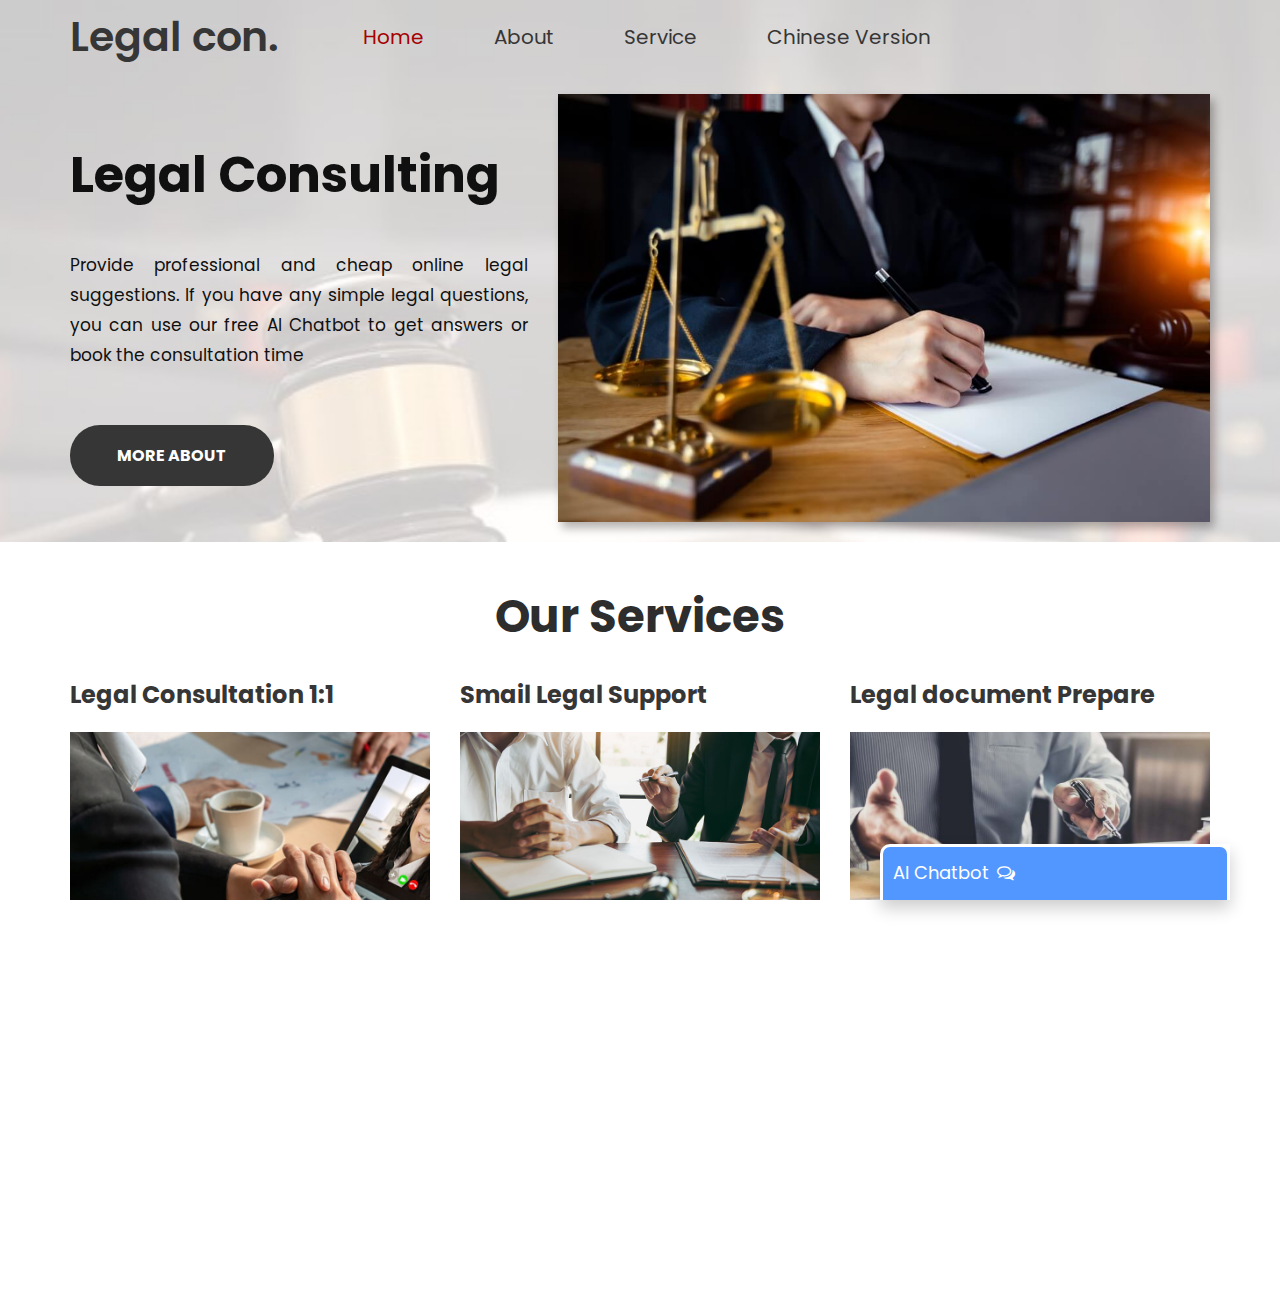
<file: projectweb_lawer/index.html>
<!DOCTYPE html>
<html lang="en">
   <head>
      <meta charset="utf-8">
      <title>Remote legal consultant</title>
      <!--css -->
      <link rel="stylesheet" href="css/bootstrap.min.css">
      <link rel="stylesheet" href="css/style.css">
	   <link rel="stylesheet" href="chatbot/css/chat.css">
    <link rel="stylesheet" href="https://cdnjs.cloudflare.com/ajax/libs/font-awesome/4.7.0/css/font-awesome.min.css">
   </head>
   
<!-- body -->
   <body class="main-layout">
      <div class="full_bg">
         <!-- header -->
         <header class="header-area">
            <div class="container">
               <div class="row d_flex">
                 <div class=" col-md-3 col-sm-3">
                     <div class="logo">
                        <a href="index.html">Legal con.</a>
                    </div>
                  </div>
                  <div class="col-md-9 col-sm-9">
                     <div class="navbar-area">
                        <nav class="site-navbar">
                           <ul>
                              <li><a class="active" href="index.html">Home</a></li>
                              <li><a href="about.html">About</a></li>
                              <li><a href="service.html">Service</a></li>
							   <li><a href="index_chi.html">Chinese Version</a></li>
                           
                           </ul>
                        </nav>
                     </div>
                  </div>
               </div>
            </div>
         </header>
         
		  <!-- top -->
         <div class="banner_main"/>
                     <div class="container">
                        <div class="relative">
                           <div class="row d_flex">
                              <div class="col-md-5">
                                 <div class="banner">
                                    <h1>Legal Consulting </h1>
                                    <p>Provide professional and cheap online legal suggestions. If you have any simple legal questions, you can use our free AI Chatbot to get answers or book the consultation time </p>
                                    <a class="button_or" href="about.html">More About</a>
                                </div>
                              </div>
                              <div class="col-md-7">
                                       <div class="banner_image">
                                         <figure><img src="images/bannerimg.jpg"/></figure>                                                                     
                                          </div>
                                       </div>
                                    </div>
                                 </div>
                              </div>
                           </div>
               
  
      <!-- services -->
      <div class="services">
         <div class="container">
            <div class="row">
               <div class="col-md-12">
                  <div class="titlepage text_align_center ">
                     <h2>Our Services</h2>
                  </div>
               </div>
            </div>
            <div class="row">
               <div class="col-md-4">
                  <div id="detail" class="services_box text_align_left">
                     <h3>Legal Consultation 1:1</h3>
                     <figure><img src="images/consultion.jpg" /></figure>
                     <p align="justify">Connect with verified lawyers according to your booking via an online video App.You can ask about any legal issue with our lawyer</p>
                     <a class="button_or" href="service.html">Read Detail</a>
                  </div>
               </div>
               <div class="col-md-4">
                  <div id="detail" class="services_box text_align_left">
                     <h3>Smail Legal Support</h3>
                     <figure><img src="images/support.jpg" /></figure>
                    <p align="justify">Provide small legal support such as small claims court, so you have the confidence you need to present your case and requirements.(not include criminal)</p>
                     <a class="button_or" href="service.html">Read Detail</a>
                 </div>
               </div>
               <div class="col-md-4">
                  <div id="detail" class="services_box text_align_left">
                     <h3>Legal document Prepare</h3>
                     <figure><img src="images/docu.jpg" /></figure>
                     <p align="justify">Get help to write important legal documents such as a will, make a power of attorney, prepare a healthcare directive, and create a trust etc.</p>
                     <a class="button_or" href="service.html">Read Detail</a>
                  </div>
               </div>
            </div>
         </div>
      </div>

     
     
	<!-- chatbot-->
    <!-- CHAT BAR BLOCK -->
    <div class="chat-bar-collapsible">
        <button id="chat-button" type="button" class="collapsible">AI Chatbot
            <i id="chat-icon" style="color: #fff;" class="fa fa-fw fa-comments-o"></i>
        </button>
        <div class="content">
            <div class="full-chat-block">
                <!-- Message Container -->
                <div class="outer-container">
                    <div class="chat-container">
                        <!-- Messages -->
                        <div id="chatbox">
                            <h5 id="chat-timestamp"></h5>
                            <p id="botStarterMessage" class="botText"><span>Loading...</span></p>
                        </div>
                        <!-- input -->
                        <div class="chat-bar-input-block">
                            <div id="userInput">
                                <input id="textInput" class="input-box" type="text" name="msg"
                                    placeholder="Tap 'Enter' to send a message">
                                <p></p>
                            </div>
                            <div class="chat-bar-icons">
                                <i id="chat-icon" style="color: #333;" class="fa fa-fw fa-send"
                                    onclick="sendButton()"></i>
                            </div>
                        </div>
                        <div id="chat-bar-bottom">
                            <p></p>
                        </div>
                    </div>
                </div>
            </div>
        </div>
    </div>
  
	   <!--  footer -->
      <footer>
         <div class="footer">
            <div class="container">
               <div class="row">
                  <div class="col-md-7">
                    <div class="row">
                      <div class="col-lg-6 col-md-12">
                           <div class="hedingh3 text_align_left">
                             <p>Legal con.</p>
                         </div>
                        </div>
                        </div>						 
                     </div>					  
                  </div>
                  </div>				
               </div>
            
      </footer>
	   <script src="js/jquery.min.js"></script>
      <script src="js/bootstrap.bundle.min.js"></script>
      <script src="js/jquery-3.0.0.min.js"></script>
	   <script src="chatbot/scripts/chat.js"></script>
   </body>
	
</html>
</file>
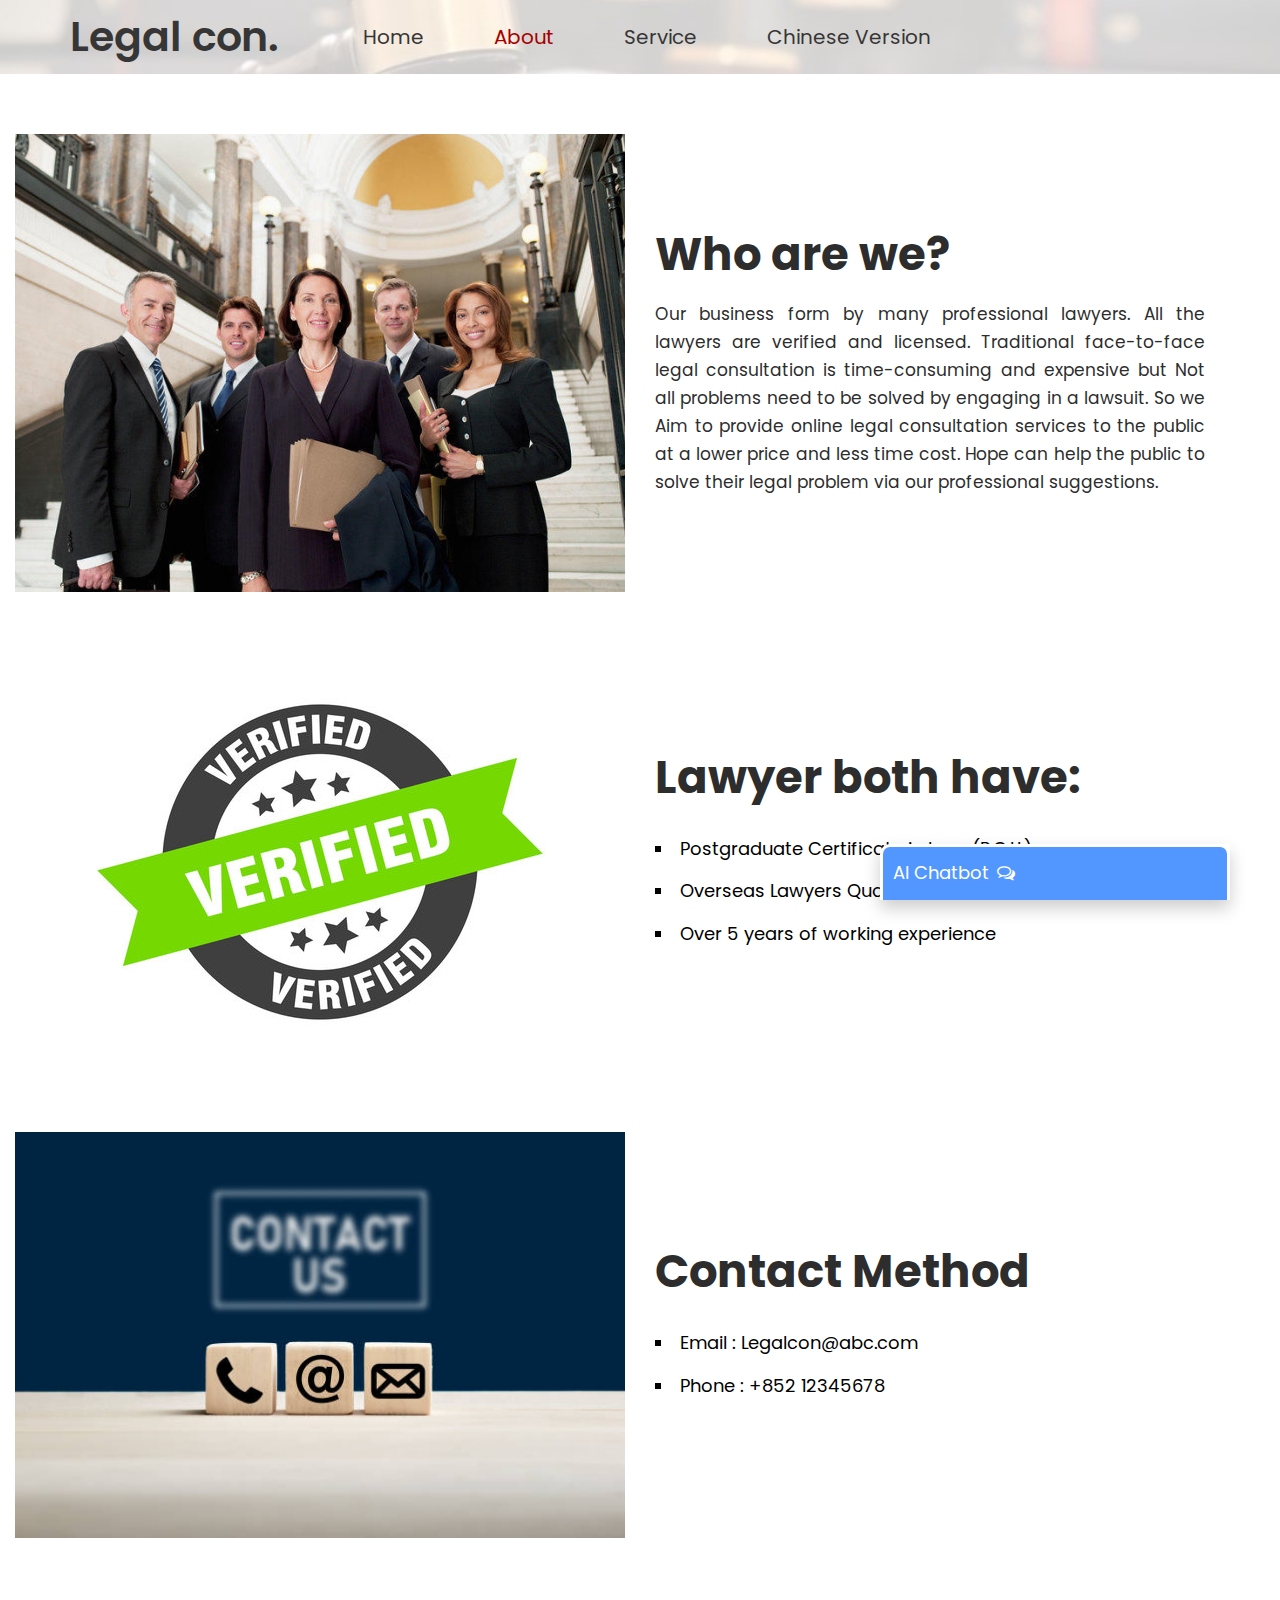
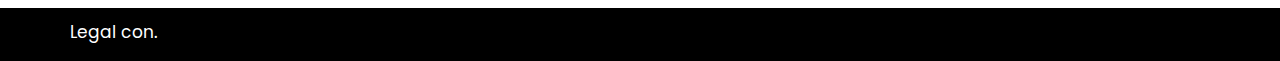
<file: projectweb_lawer/about.html>
<!DOCTYPE html>
<html lang="en">
   <head>
      <meta charset="utf-8">
      <!-- site metas -->
      <title>Remote legal consultant</title>
      <link rel="stylesheet" href="css/bootstrap.min.css">
      <link rel="stylesheet" href="css/style.css">
	   <link rel="stylesheet" href="chatbot/css/chat.css">
    <link rel="stylesheet" href="https://cdnjs.cloudflare.com/ajax/libs/font-awesome/4.7.0/css/font-awesome.min.css">
    
   </head>
   <!-- body -->
   <body class="main-layout inner_page">
      <div class="full_bg">
         <!-- header -->
         <header class="header-area">
            <div class="container">
               <div class="row d_flex">
                  <div class=" col-md-3 col-sm-3">
                     <div class="logo">
                        <a href="index.html">Legal con.</a>
                     </div>
                  </div>
                  <div class="col-md-9 col-sm-9">
                     <div class="navbar-area">
                        <nav class="site-navbar">
                           <ul>
                              <li><a href="index.html">Home</a></li>
                              <li><a class="active" href="about.html">About</a></li>
                              <li><a href="service.html">Service</a></li>
							   <li><a href="index_chi.html">Chinese Version</a></li>

                           </ul>
                        </nav>
                     </div>
                  </div>
               </div>
            </div>
         </header>
         <!-- end header inner -->
      </div>
 
      <!-- about -->
      <div class="about">
         <div class="container_width">
            <div class="row d_flex grig">
               <div class="col-md-6">
                  <div class="about_img">
                     <figure><img src="images/about_img.jpg" />
                     </figure>
                  </div>
               </div>
               <div class="col-md-6 order">
                  <div class="titlepage text_align_left">
                     <h2>Who are we?</h2>
                     <p align="justify">Our business form by many professional lawyers. All the lawyers are verified and licensed. Traditional face-to-face legal consultation is time-consuming and expensive but Not all problems need to be solved by engaging in a lawsuit. So we Aim to provide online legal consultation services to the public at a lower price and less time cost. Hope can help the public to solve their legal problem via our professional suggestions.</p>

                  </div>
               </div>
            </div>
         </div>
	   <div class="about">
         <div class="container_width">
            <div class="row d_flex grig">
               <div class="col-md-6">
                  <div class="about_img">
                     <figure><center><img src="images/about_img2.jpg"/></center>
                     </figure>
                  </div>
               </div>
               <div class="col-md-6 order">
                 <div class="titlepage text_align_left">
                     <h2>Lawyer both have:</h2>
				   <p align="justify"><ul>
				     <li>Postgraduate Certificate in Laws(P.C.LL)</li>
				     <li>Overseas Lawyers Qualification</li>
				     <li>Over 5 years of working experience</li>
		
				     </ul></p>

                  </div>
               </div>
            </div>
         </div>
	   <div class="about">
	     <div class="container_width">
            <div class="row d_flex grig">
               <div class="col-md-6">
                 <div class="about_img">
                     <figure><img src="images/about_img3.jpg" />
                     </figure>
                  </div>
               </div>
               <div class="col-md-6 order">
                 <div class="titlepage text_align_left">
                     <h2>Contact Method</h2>
				   <p align="justify"><ul>
				     <li>Email : Legalcon@abc.com</li>
				     <li>Phone : +852 12345678</li>				    
				     </ul></p>
                 </div>
               </div>
            </div>
         </div>
      </div>
      <!-- end about -->
    
		<!-- chatbot-->
    <!-- CHAT BAR BLOCK -->
    <div class="chat-bar-collapsible">
        <button id="chat-button" type="button" class="collapsible">AI Chatbot
            <i id="chat-icon" style="color: #fff;" class="fa fa-fw fa-comments-o"></i>
        </button>
        <div class="content">
            <div class="full-chat-block">
                <!-- Message Container -->
                <div class="outer-container">
                    <div class="chat-container">
                        <!-- Messages -->
                        <div id="chatbox">
                            <h5 id="chat-timestamp"></h5>
                            <p id="botStarterMessage" class="botText"><span>Loading...</span></p>
                        </div>
                        <!-- input -->
                        <div class="chat-bar-input-block">
                            <div id="userInput">
                                <input id="textInput" class="input-box" type="text" name="msg"
                                    placeholder="Tap 'Enter' to send a message">
                                <p></p>
                            </div>
                            <div class="chat-bar-icons">
                                <i id="chat-icon" style="color: #333;" class="fa fa-fw fa-send"
                                    onclick="sendButton()"></i>
                            </div>
                        </div>
                        <div id="chat-bar-bottom">
                            <p></p>
                        </div>
                    </div>
                </div>
            </div>
        </div>
    </div>
  	
	<!--  footer -->
    <footer>
         <div class="footer">
            <div class="container">
               <div class="row">
                  <div class="col-md-7">
                    <div class="row">
                      <div class="col-lg-6 col-md-12">
                           <div class="hedingh3 text_align_left">
                             <p>Legal con.</p>
                         </div>
                        </div>						 
                     </div>					  
                  </div>
                  </div>				
               </div>
            </div>
      </footer>


      <script src="js/jquery.min.js"></script>
      <script src="js/bootstrap.bundle.min.js"></script>
      <script src="js/jquery-3.0.0.min.js"></script>
	   <script src="chatbot/scripts/chat.js"></script>
   </body>
</html>
</file>
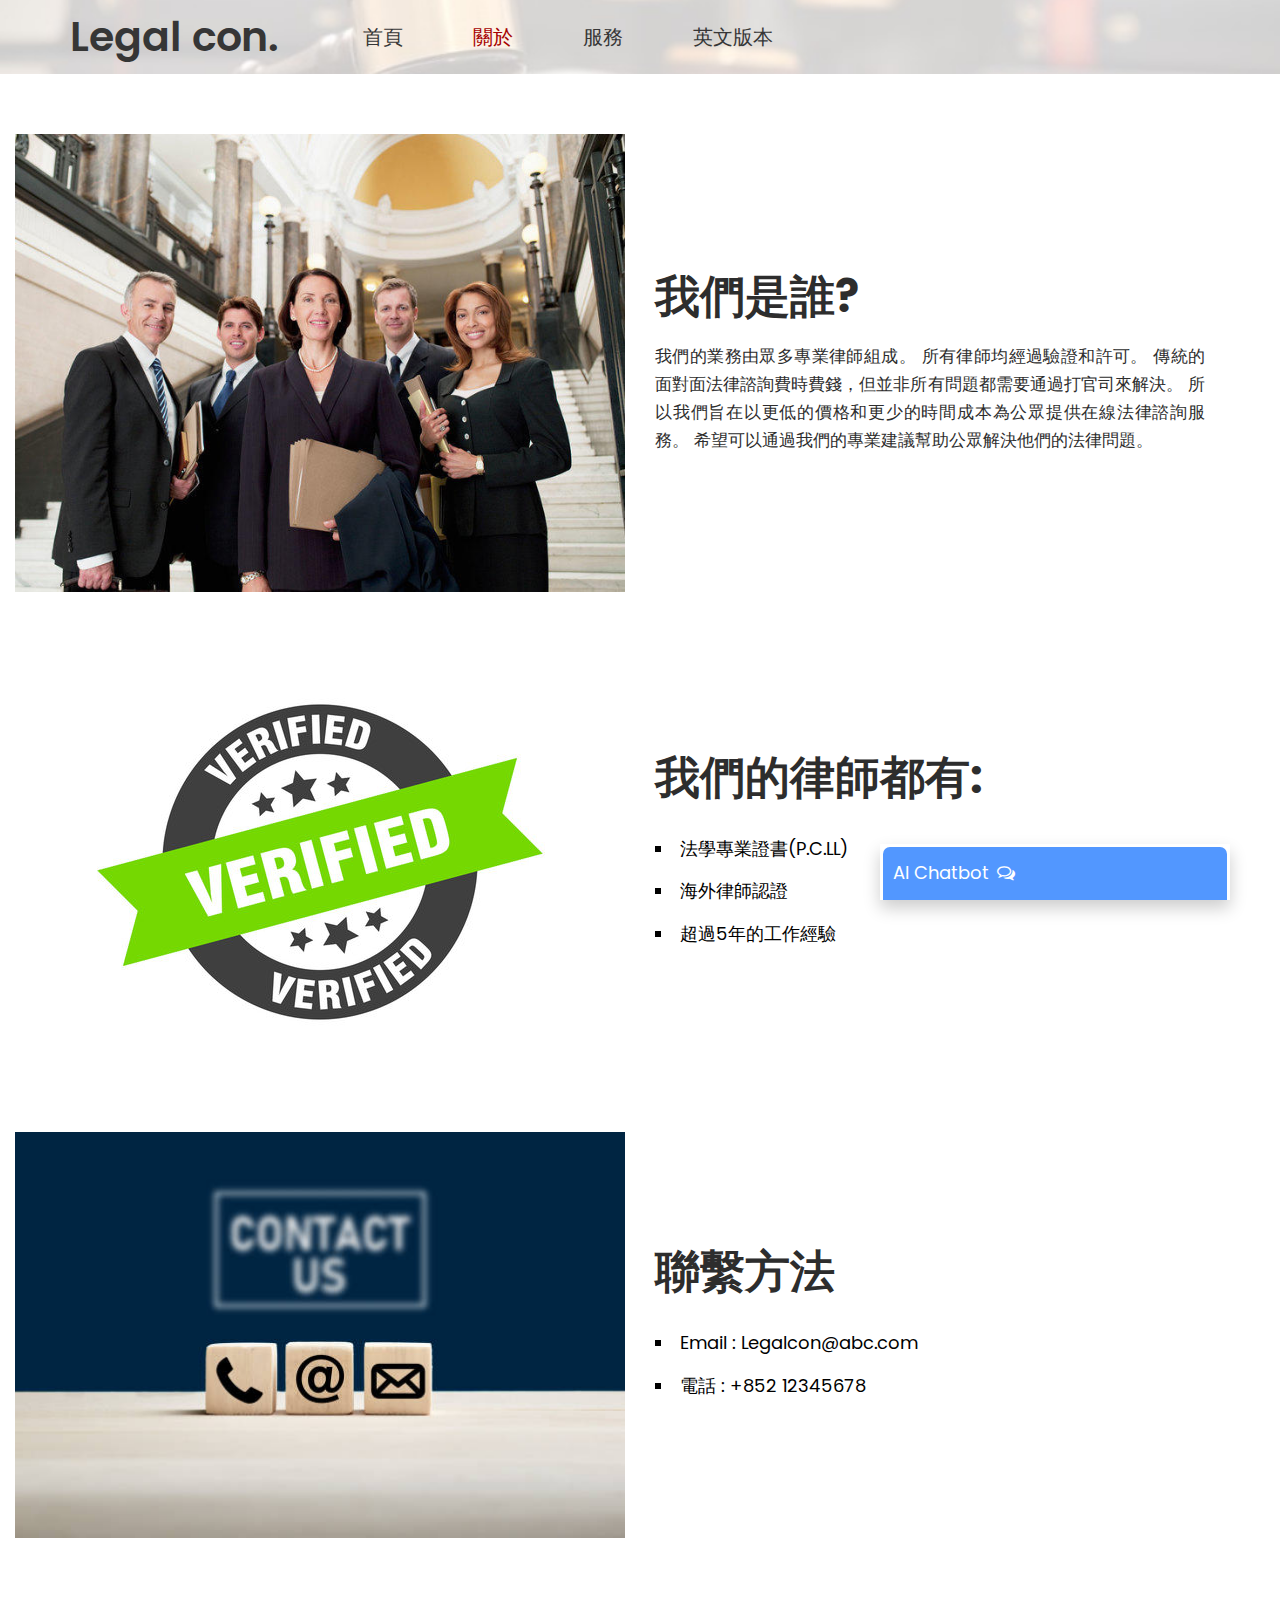
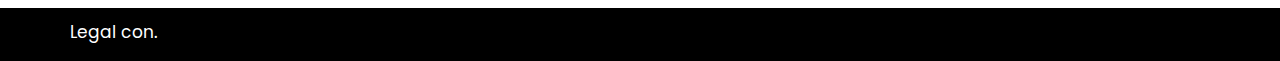
<file: projectweb_lawer/about_chi.html>
<!DOCTYPE html>
<html lang="en">
   <head>
      <meta charset="utf-8">
      <!-- site metas -->
      <title>Remote legal consultant</title>
      <link rel="stylesheet" href="css/bootstrap.min.css">
      <link rel="stylesheet" href="css/style.css">
	   <link rel="stylesheet" href="chatbot/css/chat.css">
    <link rel="stylesheet" href="https://cdnjs.cloudflare.com/ajax/libs/font-awesome/4.7.0/css/font-awesome.min.css"> 
   </head>
   <!-- body -->
   <body class="main-layout inner_page">
      <div class="full_bg">
         <!-- header -->
         <header class="header-area">
            <div class="container">
               <div class="row d_flex">
                  <div class=" col-md-3 col-sm-3">
                     <div class="logo">
                        <a href="index_chi.html">Legal con.</a>
                     </div>
                  </div>
                  <div class="col-md-9 col-sm-9">
                     <div class="navbar-area">
                        <nav class="site-navbar">
                           <ul>
                              <li><a href="index_chi.html">首頁</a></li>
                              <li><a class="active" href="about_chi.html">關於</a></li>
                              <li><a href="service_chi.html">服務</a></li>
							   <li><a href="index.html">英文版本</a></li>
                           </ul>
                           <button class="nav-toggler">
                           <span></span>
                           </button>
                        </nav>
                     </div>
                  </div>
               </div>
            </div>
         </header>
         <!-- end header inner -->
      </div>
   
      <!-- about -->
      <div class="about">
         <div class="container_width">
            <div class="row d_flex grig">
               <div class="col-md-6">
                  <div class="about_img">
                     <figure><img src="images/about_img.jpg" />
                     </figure>
                  </div>
               </div>
               <div class="col-md-6 order">
                  <div class="titlepage text_align_left">
                     <h2>我們是誰?</h2>
                     <p align="justify">我們的業務由眾多專業律師組成。 所有律師均經過驗證和許可。 傳統的面對面法律諮詢費時費錢，但並非所有問題都需要通過打官司來解決。 所以我們旨在以更低的價格和更少的時間成本為公眾提供在線法律諮詢服務。 希望可以通過我們的專業建議幫助公眾解決他們的法律問題。</p>
                  </div>
               </div>
            </div>
         </div>
	   <div class="about">
         <div class="container_width">
            <div class="row d_flex grig">
               <div class="col-md-6">
                  <div class="about_img">
                     <figure><center><img src="images/about_img2.jpg"/></center>
                     </figure>
                  </div>
               </div>
               <div class="col-md-6 order">
                 <div class="titlepage text_align_left">
                     <h2>我們的律師都有:</h2>
				   <p align="justify"><ul>
				     <li>法學專業證書(P.C.LL)</li>
				     <li>海外律師認證</li>
				     <li>超過5年的工作經驗</li>
				     </ul></p>
                  </div>
               </div>
            </div>
         </div>
	   <div class="about">
	     <div class="container_width">
            <div class="row d_flex grig">
               <div class="col-md-6">
                 <div class="about_img">
                     <figure><img src="images/about_img3.jpg" />
                     </figure>
                  </div>
               </div>
               <div class="col-md-6 order">
                 <div class="titlepage text_align_left">
                     <h2>聯繫方法&nbsp;</h2>
				   <p align="justify"><ul>
				     <li>Email : Legalcon@abc.com</li>
				     <li>電話 : +852 12345678</li>
					 </ul></p>
                 </div>
               </div>
            </div>
         </div>
      </div>

    
		<!-- chatbot-->
    <!-- CHAT BAR BLOCK -->
    <div class="chat-bar-collapsible">
        <button id="chat-button" type="button" class="collapsible">AI Chatbot
            <i id="chat-icon" style="color: #fff;" class="fa fa-fw fa-comments-o"></i>
        </button>
        <div class="content">
            <div class="full-chat-block">
                <!-- Message Container -->
                <div class="outer-container">
                    <div class="chat-container">
                        <!-- Messages -->
                        <div id="chatbox">
                            <h5 id="chat-timestamp"></h5>
                            <p id="botStarterMessage" class="botText"><span>Loading...</span></p>
                        </div>
                        <!-- input -->
                        <div class="chat-bar-input-block">
                            <div id="userInput">
                                <input id="textInput" class="input-box" type="text" name="msg"
                                    placeholder="Tap 'Enter' to send a message">
                                <p></p>
                            </div>
                            <div class="chat-bar-icons">
                                <i id="chat-icon" style="color: #333;" class="fa fa-fw fa-send"
                                    onclick="sendButton()"></i>
                            </div>
                        </div>
                        <div id="chat-bar-bottom">
                            <p></p>
                        </div>
                    </div>
                </div>
            </div>
        </div>
    </div>
  
	<!--  footer -->
    <footer>
         <div class="footer">
            <div class="container">
               <div class="row">
                  <div class="col-md-7">
                    <div class="row">
                      <div class="col-lg-6 col-md-12">
                           <div class="hedingh3 text_align_left">
                             <p>Legal con.</p>
                         </div>
                        </div>
                        <div class="col-lg-6 col-md-12">
                          <div class="hedingh3 text_align_left">                           
                           </div>
                        </div>					 
                     </div>					  
                  </div>
                  </div>			
               </div>
            </div>
      </footer>

      <script src="js/jquery.min.js"></script>
      <script src="js/bootstrap.bundle.min.js"></script>
      <script src="js/jquery-3.0.0.min.js"></script>
	   <script src="chatbot/scripts/chat - chi.js"></script>
   </body>
</html>
</file>
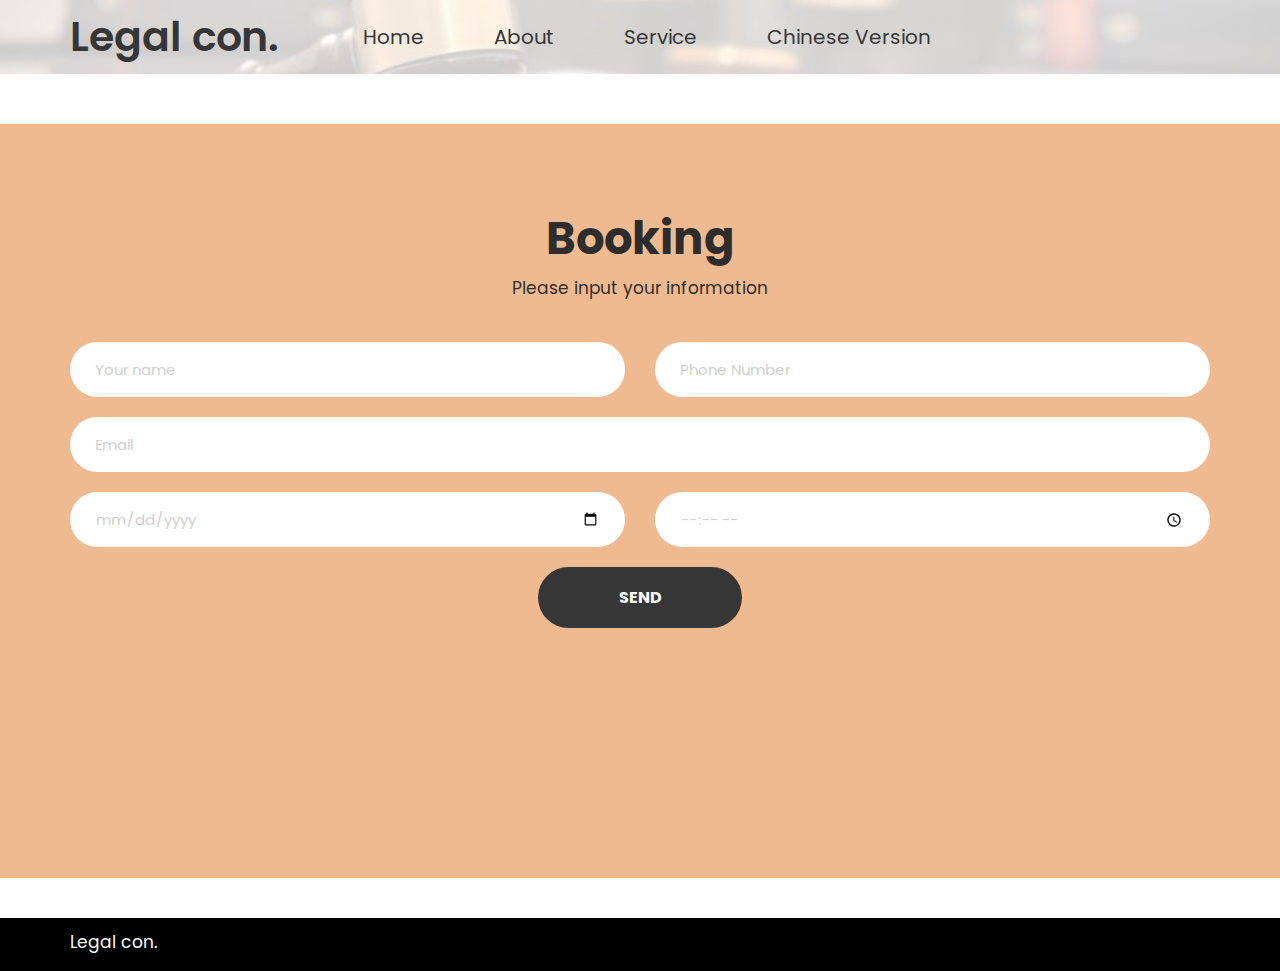
<file: projectweb_lawer/appointment.html>
<!DOCTYPE html>
<html lang="en">
   <head>
      <meta charset="utf-8">
      <title>Remote legal consultant</title>
      <link rel="stylesheet" href="css/bootstrap.min.css">
      <link rel="stylesheet" href="css/style.css">
   </head>
   <!-- body -->
   <body class="main-layout inner_page">
      <div class="full_bg">
         <!-- header -->
         <header class="header-area">
            <div class="container">
               <div class="row d_flex">
                  <div class=" col-md-3 col-sm-3">
                     <div class="logo">
                        <a href="index.html">Legal con.</a>
                     </div>
                  </div>
                  <div class="col-md-9 col-sm-9">
                     <div class="navbar-area">
                        <nav class="site-navbar">
                           <ul>
                              <li><a href="index.html">Home</a></li>
                              <li><a href="about.html">About</a></li>
                              <li><a href="service.html">Service</a></li>
                              <li><a href="index_chi.html">Chinese Version</a></li>
                           </ul>                  
                        </nav>
                     </div>
                  </div>
               </div>
            </div>
         </header>
         <!-- end header inner -->
      </div>
     
	   <!-- appointment -->
      <div class="appointment">
         <div class="container">
            <div class="row">
               <div class="col-md-12 ">
                  <div class="titlepage text_align_center">
                     <h2>Booking</h2>
                     <p>Please input your information</p>
                  </div>
               </div>
               <div class="col-md-12">
                  <form id="request" class="main_form" method="post" action="app_suc.html">
                     <div class="row">
                        <div class="col-md-6 ">
                           <input class="form_control" placeholder="Your name" type="type" name=" Name"> 
                        </div>
                        <div class="col-md-6">
                            <input class="form_control" placeholder="Phone Number" type="type" name="Phone Number">
                        </div>
                        
                        <div class="col-md-12">
                              <input class="form_control" placeholder="Email" type="type" name="Email">                   
                        </div>
                        <div class="col-md-6 ">
                           <input type="date" class="form_control"  name=" Time"> 
                        </div>
                        <div class="col-md-6">
                           <input type="time" class="form_control" >
                        </div>
                       
                        <div class="col-md-12">
                           <button class="send_btn">Send</button>
                        </div>
                     </div>
                  </form>
               </div>
            </div>
         </div>
      </div>

      
	   <!--  footer -->
      <footer>
         <div class="footer">
            <div class="container">
               <div class="row">
                  <div class="col-md-7">
                    <div class="row">
                      <div class="col-lg-6 col-md-12">
                           <div class="hedingh3 text_align_left">
                             <p>Legal con.</p>
                         </div>
                        </div>					 
                     </div>					  
                  </div>
                  </div>				
               </div>
            </div>
      </footer>

      <script src="js/jquery.min.js"></script>
      <script src="js/bootstrap.bundle.min.js"></script>
      <script src="js/jquery-3.0.0.min.js"></script>
   </body>
</html>
</file>
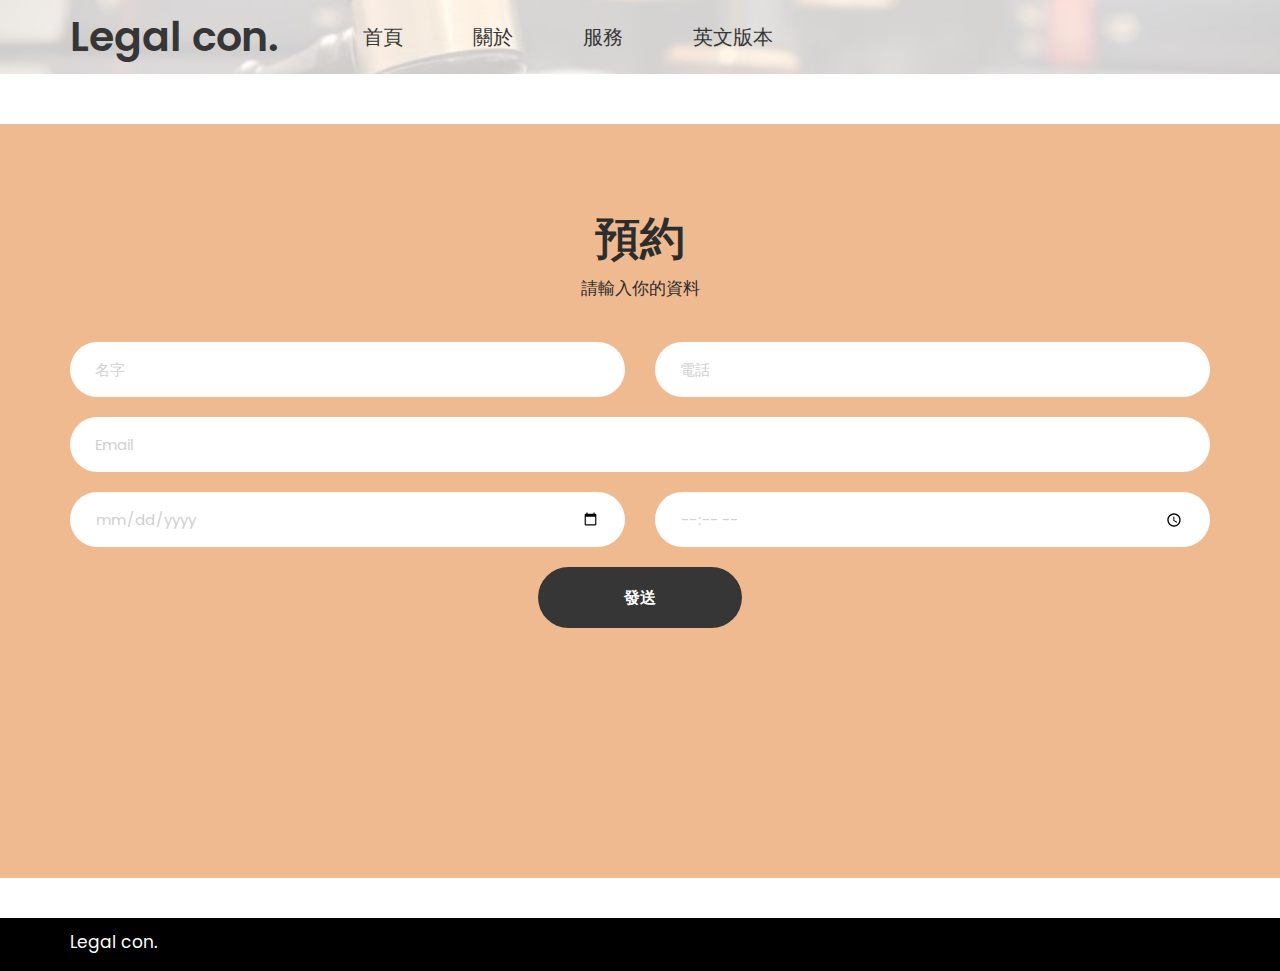
<file: projectweb_lawer/appointment_chi.html>
<!DOCTYPE html>
<html lang="en">
   <head>
      <meta charset="utf-8">
      <title>Remote legal consultant</title>
      <link rel="stylesheet" href="css/bootstrap.min.css">
      <link rel="stylesheet" href="css/style.css">
   </head>
   <!-- body -->
   <body class="main-layout inner_page">
      <div class="full_bg">
         <!-- header -->
         <header class="header-area">
            <div class="container">
               <div class="row d_flex">
                  <div class=" col-md-3 col-sm-3">
                     <div class="logo">
                        <a href="index_chi.html">Legal con.</a>
                     </div>
                  </div>
                  <div class="col-md-9 col-sm-9">
                     <div class="navbar-area">
                        <nav class="site-navbar">
                           <ul>
                              <li><a href="index_chi.html">首頁</a></li>
                              <li><a href="about_chi.html">關於</a></li>
                              <li><a href="service_chi.html">服務</a></li>
                              <li><a href="index.html">英文版本</a></li>
                           </ul>                  
                        </nav>
                     </div>
                  </div>
               </div>
            </div>
         </header>
         <!-- end header inner -->
      </div>
      <!-- end banner -->
     
	   <!-- appointment -->
      <div class="appointment">
         <div class="container">
            <div class="row">
               <div class="col-md-12 ">
                  <div class="titlepage text_align_center">
                     <h2>預約</h2>
                     <p>請輸入你的資料</p>
                  </div>
               </div>
               <div class="col-md-12">
                  <form id="request" class="main_form" method="post" action="app_suc_chi.html">
                     <div class="row">
                        <div class="col-md-6 ">
                           <input class="form_control" placeholder="名字" type="type" name=" Name"> 
                        </div>
                        <div class="col-md-6">
                            <input class="form_control" placeholder="電話" type="type" name="Phone Number">
                        </div>
                        
                        <div class="col-md-12">
                              <input class="form_control" placeholder="Email" type="type" name="Email">                   
                        </div>
                        <div class="col-md-6 ">
                           <input type="date" class="form_control"  name=" Time"> 
                        </div>
                        <div class="col-md-6">
                           <input type="time" class="form_control" >
                        </div>
                       
                        <div class="col-md-12">
                           <button class="send_btn">發送</button>
                        </div>
                     </div>
                  </form>
               </div>
            </div>
         </div>
      </div>
      
	   <!--  footer -->
      <footer>
         <div class="footer">
            <div class="container">
               <div class="row">
                  <div class="col-md-7">
                    <div class="row">
                      <div class="col-lg-6 col-md-12">
                           <div class="hedingh3 text_align_left">
                             <p>Legal con.</p>
                         </div>
                        </div>					 
                     </div>					  
                  </div>
                  </div>		
               </div>
            </div>
      </footer>
	   
      <script src="js/jquery.min.js"></script>
      <script src="js/bootstrap.bundle.min.js"></script>
      <script src="js/jquery-3.0.0.min.js"></script>
   </body>
</html>
</file>
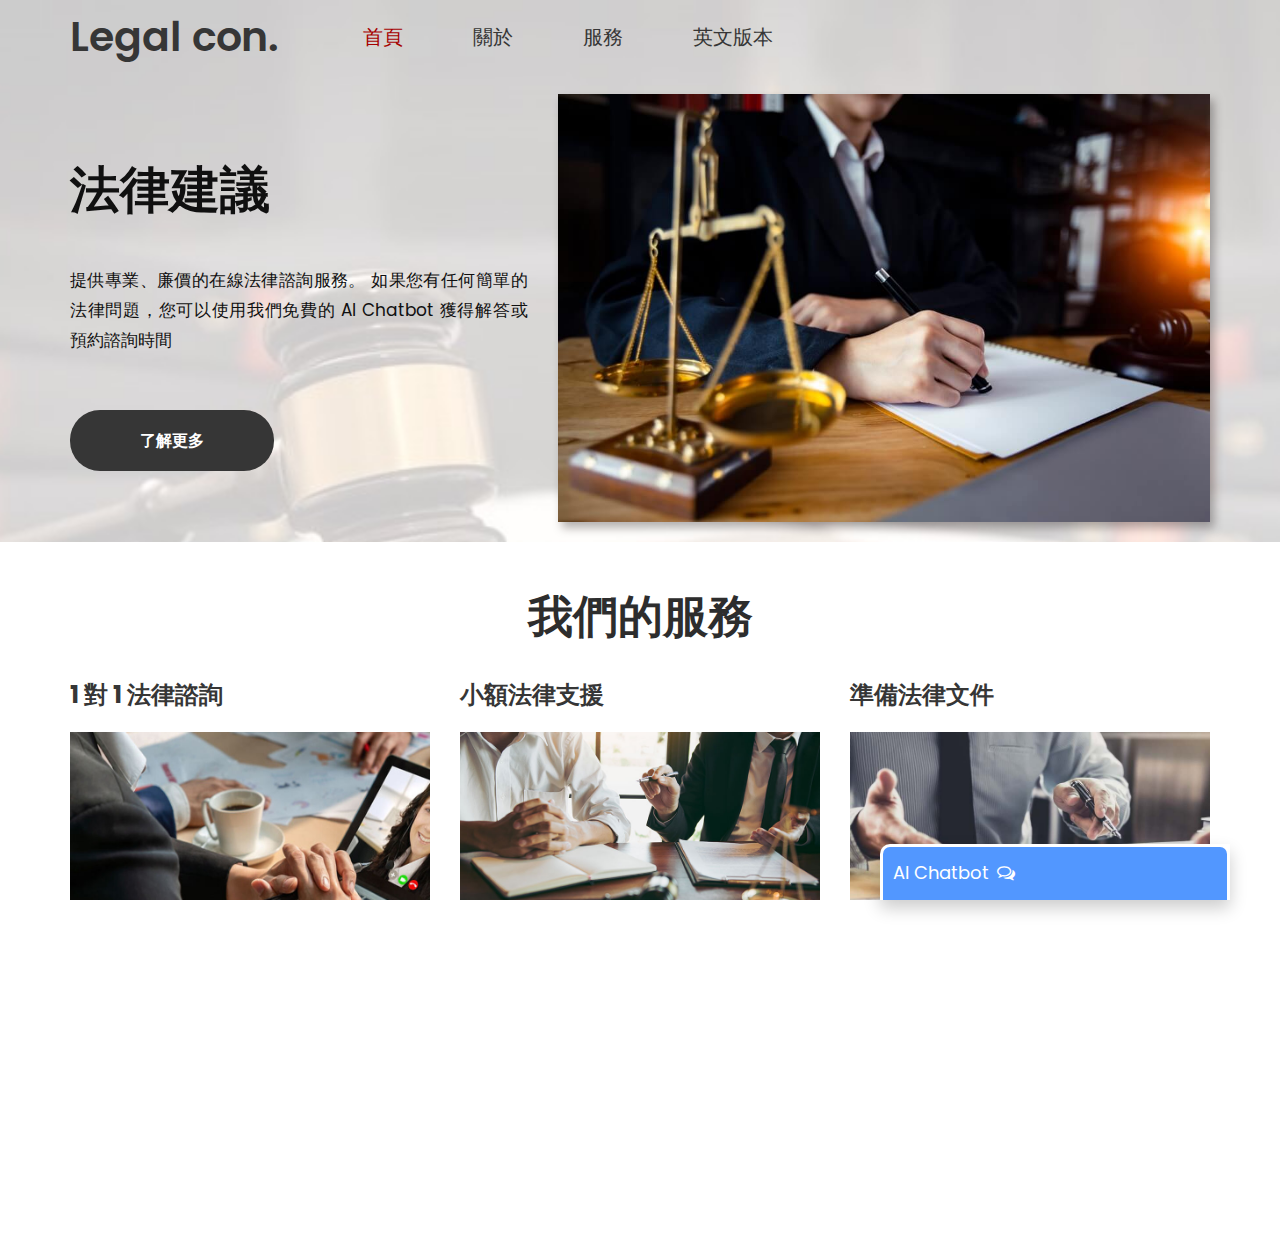
<file: projectweb_lawer/index_chi.html>
<!DOCTYPE html>
<html lang="en">
   <head>
      <meta charset="utf-8">
      <title>Remote legal consultant</title>
      <!--css -->
      <link rel="stylesheet" href="css/bootstrap.min.css">
      <link rel="stylesheet" href="css/style.css">
	   <link rel="stylesheet" href="chatbot/css/chat.css">
    <link rel="stylesheet" href="https://cdnjs.cloudflare.com/ajax/libs/font-awesome/4.7.0/css/font-awesome.min.css">
   </head>
   
<!-- body -->
   <body class="main-layout">
      <div class="full_bg">
         <!-- header -->
         <header class="header-area">
            <div class="container">
               <div class="row d_flex">
                 <div class=" col-md-3 col-sm-3">
                     <div class="logo">
                        <a href="index_chi.html">Legal con.</a>
                    </div>
                  </div>
                  <div class="col-md-9 col-sm-9">
                     <div class="navbar-area">
                        <nav class="site-navbar">
                           <ul>
                              <li><a class="active" href="index_chi.html">首頁</a></li>
                              <li><a href="about_chi.html">關於</a></li>
                              <li><a href="service_chi.html">服務</a></li>
							   <li><a href="index.html">英文版本</a></li>       
                           </ul>
                        </nav>
                     </div>
                  </div>
               </div>
            </div>
         </header>
         
		  <!-- top -->
         <div class="banner_main"/>
                     <div class="container">
                        <div class="relative">
                           <div class="row d_flex">
                              <div class="col-md-5">
                                 <div class="banner">
                                    <h1>法律建議&nbsp; </h1>
                                    <p>提供專業、廉價的在線法律諮詢服務。 如果您有任何簡單的法律問題，您可以使用我們免費的 AI Chatbot 獲得解答或預約諮詢時間 </p>
                                    <a class="button_or" href="about_chi.html">了解更多</a>
                                </div>
                              </div>
                              <div class="col-md-7">
                                       <div class="banner_image">
                                         <figure><img src="images/bannerimg.jpg"/></figure>                                                                     
                                          </div>
                                       </div>
                                    </div>
                                 </div>
                              </div>
                           </div>
               
  
      <!-- services -->
      <div class="services">
         <div class="container">
            <div class="row">
               <div class="col-md-12">
                  <div class="titlepage text_align_center ">
                     <h2>我們的服務</h2>
                  </div>
               </div>
            </div>
            <div class="row">
               <div class="col-md-4">
                  <div id="detail" class="services_box text_align_left">
                     <h3>1 對 1 法律諮詢</h3>
                     <figure><img src="images/consultion.jpg" /></figure>
                     <p align="justify">通過在線視頻應用程序根據您的預訂與經過驗證的律師聯繫。您可以向我們的律師詢問任何法律問題</p>
                     <a class="button_or" href="service_chi.html">了解更多</a>
                  </div>
               </div>
               <div class="col-md-4">
                  <div id="detail" class="services_box text_align_left">
                     <h3>小額法律支援</h3>
                    <figure><img src="images/support.jpg" /></figure>
                     <p align="justify">提供小型法律支持，例如小額索賠法庭，讓您有信心提出您的案件和要求。（不包括刑事案件）<br><br></p>
                     <a class="button_or" href="service_chi.html">了解更多</a>
                 </div>
               </div>
               <div class="col-md-4">
                  <div id="detail" class="services_box text_align_left">
                     <h3>準備法律文件&nbsp;</h3>
                     <figure><img src="images/docu.jpg" /></figure>
                     <p align="justify">幫助撰寫重要的法律文件，例如遺囑、製作授權書、準備醫療保健以及創建信託等。<br><br></p>
                     <a class="button_or" href="service_chi.html">了解更多</a>
                  </div>
               </div>
            </div>
         </div>
      </div>

     
	<!-- chatbot-->
    <!-- CHAT BAR BLOCK -->
    <div class="chat-bar-collapsible">
        <button id="chat-button" type="button" class="collapsible">AI Chatbot
            <i id="chat-icon" style="color: #fff;" class="fa fa-fw fa-comments-o"></i>
        </button>
        <div class="content">
            <div class="full-chat-block">
                <!-- Message Container -->
                <div class="outer-container">
                    <div class="chat-container">
                        <!-- Messages -->
                        <div id="chatbox">
                            <h5 id="chat-timestamp"></h5>
                            <p id="botStarterMessage" class="botText"><span>Loading...</span></p>
                        </div>
                        <!-- input -->
                        <div class="chat-bar-input-block">
                            <div id="userInput">
                                <input id="textInput" class="input-box" type="text" name="msg"
                                    placeholder="Tap 'Enter' to send a message">
                                <p></p>
                            </div>
                            <div class="chat-bar-icons">
                                <i id="chat-icon" style="color: #333;" class="fa fa-fw fa-send"
                                    onclick="sendButton()"></i>
                            </div>
                        </div>
                        <div id="chat-bar-bottom">
                            <p></p>
                        </div>
                    </div>
                </div>
            </div>
        </div>
    </div>
  
	   <!--  footer -->
      <footer>
         <div class="footer">
            <div class="container">
               <div class="row">
                  <div class="col-md-7">
                    <div class="row">
                      <div class="col-lg-6 col-md-12">
                           <div class="hedingh3 text_align_left">
                             <p>Legal con.</p>
                         </div>
                        </div>
                     </div>				  
                  </div>
                  </div>
               </div>
            </div>
      </footer>

      <script src="js/jquery.min.js"></script>
      <script src="js/bootstrap.bundle.min.js"></script>
      <script src="js/jquery-3.0.0.min.js"></script>
	   <script src="chatbot/scripts/chat - chi.js"></script>
   </body>
</html>
</file>
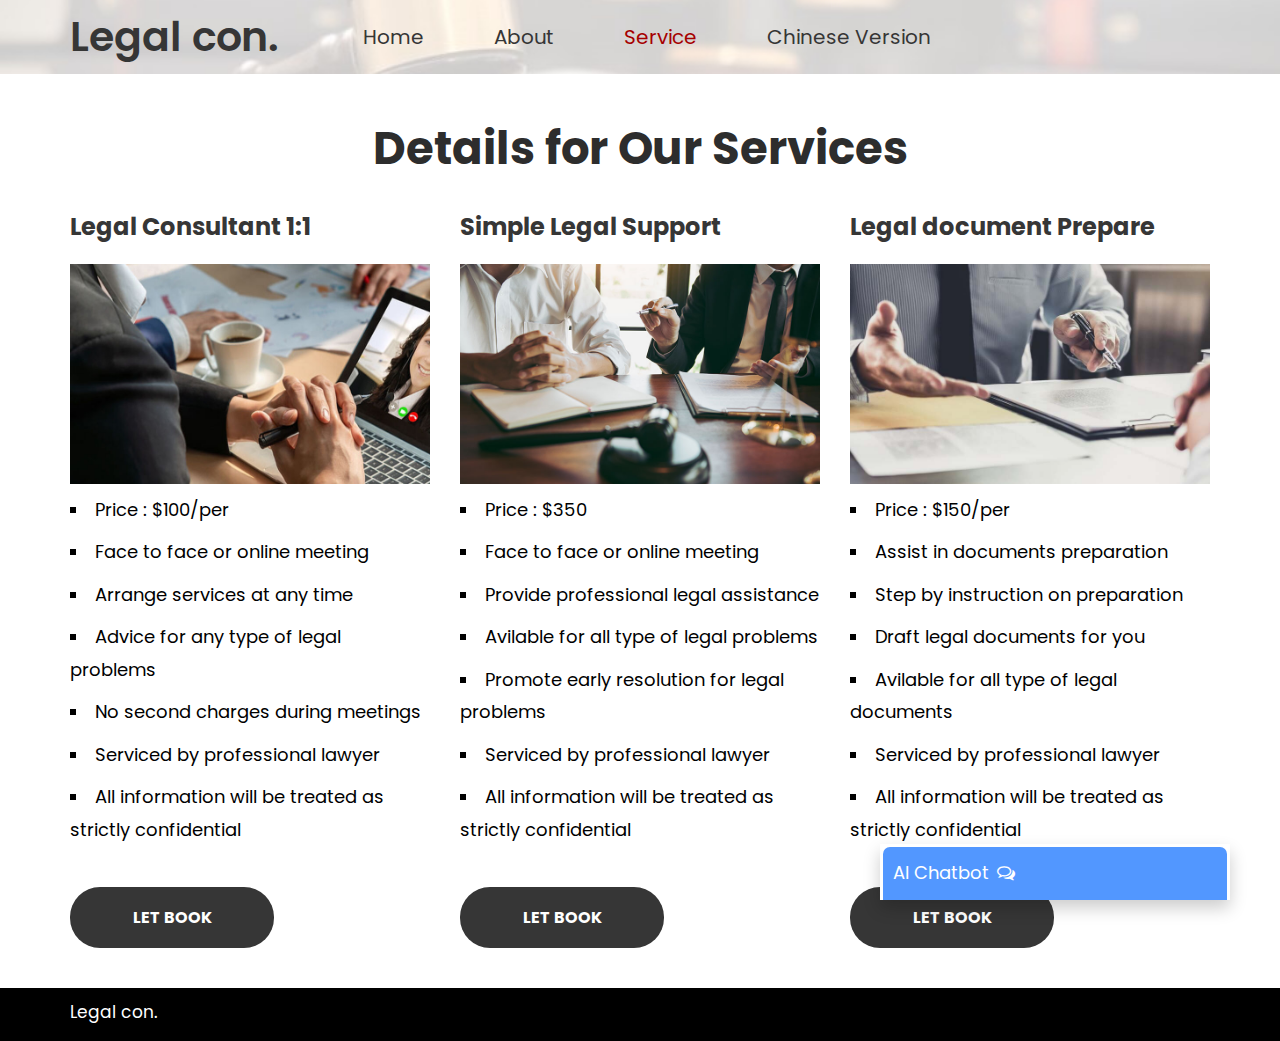
<file: projectweb_lawer/service.html>
<!DOCTYPE html>
<html lang="en">
   <head>
      <meta charset="utf-8">
      <!-- site metas -->
      <title>Remote legal consultant</title>
      <link rel="stylesheet" href="css/bootstrap.min.css">
      <link rel="stylesheet" href="css/style.css">
	  <link rel="stylesheet" href="chatbot/css/chat.css">
    <link rel="stylesheet" href="https://cdnjs.cloudflare.com/ajax/libs/font-awesome/4.7.0/css/font-awesome.min.css">
   </head>
   <!-- body -->
   <body class="main-layout inner_page">
      <div class="full_bg">
         <!-- header -->
         <header class="header-area">
            <div class="container">
               <div class="row d_flex">
                  <div class=" col-md-3 col-sm-3">
                     <div class="logo">
                        <a href="index.html">Legal con.</a>
                     </div>
                  </div>
                  <div class="col-md-9 col-sm-9">
                     <div class="navbar-area">
                        <nav class="site-navbar">
                           <ul>
                              <li><a href="index.html">Home</a></li>
                              <li><a href="about.html">About</a></li>
                              <li><a class="active" href="service.html">Service</a></li>
							   <li><a href="index_chi.html">Chinese Version</a></li> 
                           </ul>
                        </nav>
                     </div>
                  </div>
               </div>
            </div>
         </header>
         <!-- end header inner -->
      </div>

  
	   <!-- services -->
      <div class="services">
         <div class="container">
            <div class="row">
               <div class="col-md-12">
                  <div class="titlepage text_align_center ">
                     <h2>Details for Our Services</h2>
                  </div>
               </div>
            </div>
            <div class="row">
               <div class="col-md-4">
                  <div id="detail" class="services_box text_align_left">
                     <h3>Legal Consultant 1:1  </h3>
                     <figure><img src="images/consultion.jpg" /></figure>
                    
					<ul>
					  <li>Price : $100/per </li>
					  <li>Face to face or online meeting</li>
					  <li>Arrange services at any time</li>
					  <li>Advice for any type of legal problems</li>
					  <li>No second charges during meetings</li>
                 <li>Serviced by professional lawyer</li>
					 <li>All information will be treated as strictly confidential </li>
					  </ul><p></p>
                     <a class="button_or" href="appointment.html">Let book</a>
                  </div>
               </div>
               <div class="col-md-4">
                  <div id="detail" class="services_box text_align_left">
                     <h3>Simple Legal Support</h3>
                     <figure><img src="images/support.jpg" /></figure>
                    <ul>
					  <li>Price : $350</li>
					  <li>Face to face or online meeting</li>
					  <li>Provide professional legal assistance</li>
					  <li>Avilable for all type of legal problems</li>
                 <li>Promote early resolution for legal problems</li>
                 <li>Serviced by professional lawyer</li>
					 <li>All information will be treated as strictly confidential </li>
					  </ul>
					  <p> </p>
			
                     <a class="button_or" href="appointment.html">Let book</a>
                  </div>
               </div>
               <div class="col-md-4">
                  <div id="detail" class="services_box text_align_left">
                     <h3>Legal document Prepare</h3>
                     <figure><img src="images/docu.jpg" /></figure>
                    <ul>
					  <li>Price : $150/per</li>
					  <li>Assist in documents preparation</li>
					  <li>Step by  instruction on preparation</li>
					  <li>Draft  legal documents for you</li>
					  <li>Avilable for all type of legal documents</li>
					  <li>Serviced by professional lawyer</li>
					 <li>All information will be treated as strictly confidential </li>
					  </ul><p> </p>
                     <a class="button_or" href="appointment.html">Let book</a>
                  </div>
               </div>
            </div>
         </div>
      </div>
      <!-- end services -->
    
	 <!-- chatbot-->
    <div class="chat-bar-collapsible">
        <button id="chat-button" type="button" class="collapsible">AI Chatbot
            <i id="chat-icon" style="color: #fff;" class="fa fa-fw fa-comments-o"></i></button>
       <!-- Message Container -->
		<div class="content">
            <div class="full-chat-block">   
				 <!-- Messages -->
                <div class="outer-container">
                    <div class="chat-container">
                        <div id="chatbox">
                            <h5 id="chat-timestamp"></h5>
                            <p id="botStarterMessage" class="botText"><span>Loading...</span></p>
                        </div>
                        <!-- input -->
                        <div class="chat-bar-input-block">
                            <div id="userInput">
                                <input id="textInput" class="input-box" type="text" name="msg"
                                    placeholder="Tap 'Enter' to send a message">
                                <p></p>
                            </div>
                            <div class="chat-bar-icons">
                                <i id="chat-icon" style="color: #333;" class="fa fa-fw fa-send"
                                    onclick="sendButton()"></i>
                            </div>
                        </div>
                        <div id="chat-bar-bottom">
                            <p></p>
                        </div>
                    </div>
                </div>
            </div>
        </div>
    </div>
	   <!--  footer -->
      <footer>
         <div class="footer">
            <div class="container">
               <div class="row">
                  <div class="col-md-7">
                    <div class="row">
                      <div class="col-lg-6 col-md-12">
                           <div class="hedingh3 text_align_left">
                             <p>Legal con.</p>
                         </div>
                        </div>
                        </div>						 
                     </div>					  
                  </div>
                  </div>				
               </div>
            </div>
      </footer>

      <script src="js/jquery.min.js"></script>
      <script src="js/bootstrap.bundle.min.js"></script>
      <script src="js/jquery-3.0.0.min.js"></script> 
	   <script src="chatbot/scripts/chat.js"></script>
   </body>
</html>
</file>
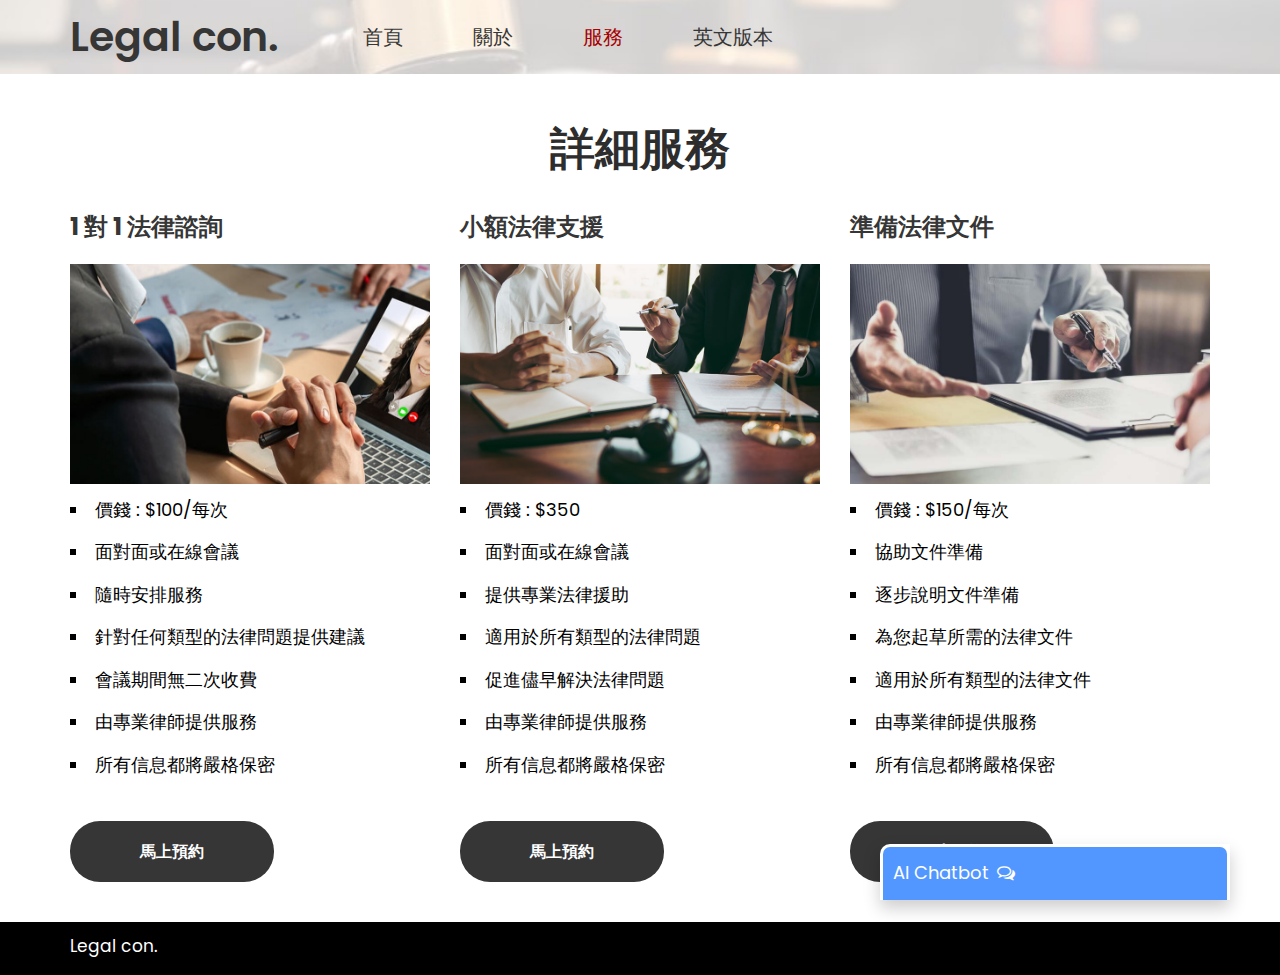
<file: projectweb_lawer/service_chi.html>
<!DOCTYPE html>
<html lang="en">
   <head>
      <meta charset="utf-8">
      <!-- site metas -->
      <title>Remote legal consultant</title>
      <link rel="stylesheet" href="css/bootstrap.min.css">
      <link rel="stylesheet" href="css/style.css">
	  <link rel="stylesheet" href="chatbot/css/chat.css">
    <link rel="stylesheet" href="https://cdnjs.cloudflare.com/ajax/libs/font-awesome/4.7.0/css/font-awesome.min.css">
   </head>
   <!-- body -->
   <body class="main-layout inner_page">
      <div class="full_bg">
         <!-- header -->
         <header class="header-area">
            <div class="container">
               <div class="row d_flex">
                  <div class=" col-md-3 col-sm-3">
                     <div class="logo">
                        <a href="index_chi.html">Legal con.</a>
                     </div>
                  </div>
                  <div class="col-md-9 col-sm-9">
                     <div class="navbar-area">
                        <nav class="site-navbar">
                           <ul>
                              <li><a href="index_chi.html">首頁</a></li>
                              <li><a href="about_chi.html">關於</a></li>
                              <li><a class="active" href="service.html">服務</a></li>
							   <li><a href="index.html">英文版本</a></li>
     
                           </ul>
      
                        </nav>
                     </div>
                  </div>
               </div>
            </div>
         </header>
         <!-- end header inner -->
      </div>
      <!-- end banner -->
  
	   <!-- services -->
      <div class="services">
         <div class="container">
            <div class="row">
               <div class="col-md-12">
                  <div class="titlepage text_align_center ">
                     <h2>詳細服務</h2>
                  </div>
               </div>
            </div>
            <div class="row">
               <div class="col-md-4">
                  <div id="detail" class="services_box text_align_left">
                     <h3>1 對 1 法律諮詢 </h3>
                     <figure><img src="images/consultion.jpg" /></figure>
                    
					<ul>
					  <li>價錢 : $100/每次 </li>
					  <li>面對面或在線會議</li>
					  <li>隨時安排服務</li>
					  <li>針對任何類型的法律問題提供建議</li>
					  <li>會議期間無二次收費</li>
					  <li>由專業律師提供服務</li>
					 <li>所有信息都將嚴格保密</li>
					  </ul><p></p>
                     <a class="button_or" href="appointment_chi.html">馬上預約</a>
                  </div>
               </div>
               <div class="col-md-4">
                  <div id="detail" class="services_box text_align_left">
                     <h3>小額法律支援</h3>
                     <figure><img src="images/support.jpg" /></figure>
                    <ul>
					  <li>價錢 : $350</li>
					  <li>面對面或在線會議</li>
					  <li>提供專業法律援助</li>
					  <li>適用於所有類型的法律問題</li>
					  <li>促進儘早解決法律問題</li>
					  <li>由專業律師提供服務</li>
					 <li>所有信息都將嚴格保密</li>
					  </ul>
					  <p> </p>
                     <a class="button_or" href="appointment_chi.html">馬上預約</a>
                  </div>
               </div>
               <div class="col-md-4">
                  <div id="detail" class="services_box text_align_left">
                     <h3>準備法律文件</h3>
                     <figure><img src="images/docu.jpg" /></figure>
                    <ul>
					  <li>價錢 : $150/每次</li>
					  <li>協助文件準備</li>
					  <li>逐步說明文件準備</li>
					  <li>為您起草所需的法律文件</li>
					  <li>適用於所有類型的法律文件</li>
					  <li>由專業律師提供服務</li>
					 <li>所有信息都將嚴格保密</li>
					  </ul><p> </p>
                     <a class="button_or" href="appointment_chi.html">馬上預約</a>
                  </div>
               </div>
            </div>
         </div>
      </div>
  
    
	 <!-- chatbot-->
    <div class="chat-bar-collapsible">
        <button id="chat-button" type="button" class="collapsible">AI Chatbot
            <i id="chat-icon" style="color: #fff;" class="fa fa-fw fa-comments-o"></i></button>
       <!-- Message Container -->
		<div class="content">
            <div class="full-chat-block">   
				 <!-- Messages -->
                <div class="outer-container">
                    <div class="chat-container">
                        <div id="chatbox">
                            <h5 id="chat-timestamp"></h5>
                            <p id="botStarterMessage" class="botText"><span>Loading...</span></p>
                        </div>
                        <!-- input -->
                        <div class="chat-bar-input-block">
                            <div id="userInput">
                                <input id="textInput" class="input-box" type="text" name="msg"
                                    placeholder="Tap 'Enter' to send a message">
                                <p></p>
                            </div>
                            <div class="chat-bar-icons">
                                <i id="chat-icon" style="color: #333;" class="fa fa-fw fa-send"
                                    onclick="sendButton()"></i>
                            </div>
                        </div>
                        <div id="chat-bar-bottom">
                            <p></p>
                        </div>
                    </div>
                </div>
            </div>
        </div>
    </div>
	   <!--  footer -->
      <footer>
         <div class="footer">
            <div class="container">
               <div class="row">
                  <div class="col-md-7">
                    <div class="row">
                      <div class="col-lg-6 col-md-12">
                           <div class="hedingh3 text_align_left">
                             <p>Legal con.</p>
                         </div>
                        </div>					 
                     </div>					  
                  </div>
                  </div>				
               </div>
            </div>
      </footer>

      <script src="js/jquery.min.js"></script>
      <script src="js/bootstrap.bundle.min.js"></script>
      <script src="js/jquery-3.0.0.min.js"></script>
	   <script src="chatbot/scripts/chat - chi.js"></script>
   </body>
</html>
</file>
<file: projectweb_lawer/css/style.css>
/*- Fonts*/
@import url('https://fonts.googleapis.com/css?family=Poppins:100,100i,200,200i,300,300i,400,400i,500,500i,600,600i,700,700i,800,800i,900,900i');
@import url('https://fonts.googleapis.com/css?family=Roboto:300,400,500,700,900&display=swap');
@import url('https://fonts.googleapis.com/css?family=Raleway:400,500,600,700,800,900&display=swap');

* {
    box-sizing: border-box !important;
}

.container {
    max-width: 1170px;
}

html {
    overflow-x: hidden;
}

body {
    color: #666666;
    font-size: 14px;
    font-family: 'Poppins', sans-serif;
    line-height: 1.80857;
    font-weight: normal;
    overflow-x: hidden;
}

a {
    color: #1f1f1f;
    text-decoration: none !important;
    outline: none !important;
    transition: all .3s ease-in-out;
}

h1,h2,h3,h4,h5,h6 {
    letter-spacing: 0;
    font-weight: normal;
    position: relative;
    padding: 0;
    font-weight: normal;
    line-height: normal;
    color: #111111;
    margin: 0
}

h1 {
    font-size: 24px;
}
h2 {
    font-size: 22px;
}
h3 {
    font-size: 18px;
}
h4 {
    font-size: 16px
}
h5 {
    font-size: 14px
}
h6 {
    font-size: 13px
}

*,
*::after,
*::before {
    box-sizing: border-box;
}

h1 a,
h2 a,
h3 a,
h4 a,
h5 a,
h6 a {
    color: #212121;
    text-decoration: none!important;
    opacity: 1
}

button:focus {
    outline: none;
}

ul,li,ol {
    margin: 0px;
    padding: 0px;
    list-style: none;
}
p {
    margin: 0px;
    font-weight: normal;
    font-size: 17px;
    line-height: 28px;
    color: #2d2d2d;
}

a {
    color: #222222;
    text-decoration: none;
    outline: none !important;
}

a,
.btn {
    text-decoration: none !important;
    outline: none !important;
    transition: all .3s ease-in-out;
}

img {
    max-width: 100%;
    height: auto;
}

 :focus {
    outline: 0;
}

.form-control:focus {
    border-color: #ffffff !important;
    box-shadow: 0 0 0 .2rem rgba(255, 255, 255, .25);
}

.navbar-form input {
    border: none !important;
}

button {
    border: 0;
    margin: 0;
    padding: 0;
    cursor: pointer;
}

.full {
    float: left;
    width: 100%;
}

.full {
    width: 100%;
    float: left;
    margin: 0;
    padding: 0;
}

.titlepage {
    padding-bottom: 40px;
}

.titlepage h2 {
    font-size: 45px;
    color: #2d2d2d;
    line-height: 50px;
    font-weight: bold;
    padding: 0;
    display: inline-block;
}
.titlepage p {
    padding-top: 0px;
}

.d_flex {
    display: flex;
    align-items: center;
    flex-wrap: wrap;
}

.button_or {
    font-size: 16px;
    background: #363636;
    max-width: 204px;
    width: 100%;
    transition: ease-in all 0.5s;
    color: #fff;
    display: block;
    height: 61px;
    line-height: 61px;
    text-align: center;
    border-radius: 30px;
    text-transform: uppercase;
    font-weight: bold;
}
.button_or:hover {
    background: #fdc001;
    color: #fff;
}

.text_align_left {
    text-align: left;
}
.text_align_right {
    text-align: right;
}
.text_align_center {
    text-align: center;
}

.img_responsive {
    max-width: 100%;
}


/**-- heading**/
/*-- header --*/
/*.header-area {
    border-top: #000000 solid 40px;
    width: 100%;
}--*/
.logo a {
    color: #363636;
    font-size: 41px;
    font-weight: 600;
}
.site-navbar {
    display: flex;
    justify-content: space-between;
    align-items: center;
}
.site-navbar ul {
    margin: 0;
    padding: 0;
    list-style: none;
    display: flex;
}
.site-navbar ul li a {
    color: #363636;
    font-size: 20px;
    display: block;
    text-decoration: none;
    text-transform:capitalize;
}
.site-navbar ul li {
    padding-right: 70px;
}
.site-navbar ul li:last-child {
    padding-right: 0;
}
.site-navbar ul li a:hover {
    color: #A60000;
}
.site-navbar ul li a.active {
    color: #A60000;
}

/** banner**/
.full_bg {
    background: url(../images/banner.jpg);
    height: 100vh;
    background-repeat: no-repeat;
    background-position: center;
    background-size: cover;
}
.banner_main {
    padding: 20px 0;
}
.relative {
    position: inherit;
    left: 0;
    right: 0;
    text-align: center;
    position: inherit;
}
.banner {
    text-align: left;
}
.banner h1 {
    font-size: 50px;
    line-height: 90px;
    color: #101010;
    font-weight: bold;
}
.banner p {
    color: #101010;
    padding: 30px 0 55px 0;
    line-height: 30px;
    text-align: justify;
}
.banner .button_or {
    display: inline-block;
    margin-right: 5px;
}
.banner_image figure {
    margin: 0;
}
.banner_image figure img {
    filter: drop-shadow(4px 6px 5px #0d03034f);
}

/**appointment **/
.appointment {
    background: #f0ba90;
    padding-top: 90px;
    padding-bottom: 250px;
}
.appointment .titlepage p {
    padding-top: 10px;
}
.main_form .form_control {
    padding: 0 25px;
    margin-bottom: 20px;
    width: 100%;
    height: 55px;
    background: #ffffff;
    color: #d0d0cf;
    font-size: 15px;
    font-weight: normal;
    border: inherit;
    border-radius: 40px;
}
.main_form .send_btn {
    font-size: 16px;
    transition: ease-in all 0.5s;
    background-color: #363636;
    text-transform: uppercase;
    color: #fff;
    max-width: 204px;
    width: 100%;
    display: block;
    font-weight: bold;
    height: 61px;
    line-height: 61px;
    margin: 0 auto;
    border-radius: 40px;
}
.main_form .send_btn:hover {
    background-color: #fdc001;
    transition: ease-in all 0.5s;
    box-shadow: 0 0 16px 3px #635d5d38;
    color: #fff;
}
#request *::placeholder {
    color: #d0d0cf;
    opacity: 1;
}
/**end appointment**/

/** services**/
.services {
    background: #fff;
    padding-top: 50px;
}
.services .titlepage {
    padding-bottom: 10px;
}
.services_box {
    margin-top: 30px;
}
.services_box figure {
    margin: 0;
}
.services_box h3 {
    color: #363636;
    font-size: 24px;
    line-height: 25px;
    font-weight: bold;
    padding-bottom: 25px;
}
.services_box p {
    line-height: 30px;
    padding-top: 15px;
    padding-bottom: 25px;
}
#detail:hover.services_box figure img {
    transition: ease-in all 0.5s;
    box-shadow: 0 0 38px rgba(13, 3, 3, 0.10)
}
#detail:hover .button_or {
    background: #fdc001;
    transition: ease-in all 0.5s;
    color: #fff;
}
#detail ul li{
    list-style: square;
    font-size: 18px;
    color:#000000;
    margin-top: 10px;
     list-style-position: inside;
}
/** end services**/

/** about**/
.container_width {
    padding: 0 15px;
    margin: 0 auto;
    display: block;
    clear: both;
    width: 100%;
    max-width: 1380px;
}
.container_width ul li{
    list-style: square;
    font-size: 18px;
    color:#000000;
    margin-top: 10px;
     list-style-position: inside;
}

.about_img figure {
    margin: 0;
    position: relative;  
}

.about_img figure::before {
    position: absolute;
    content: "";
    background: #fff;
    width: 60%;
    height: 100%;
    left: -30px;
    right: 0;
    top: 0;
    bottom: 0;
    z-index: 1;
}

.about_img figure img {
    position: relative;
    z-index: 9999;
    padding: 30px 0;
}

.about .titlepage {
    padding-bottom: 0;
    max-width: 550px;
    width: 100%;
    float: left;
}

.about .titlepage p {
    padding-top: 20px;
}

/** footer **/
.footer {
    margin-top: 40px;
    padding-top: 10px;
    background: #000000;
    text-align: center;
}
.hedingh3 p {
    color: #fff;
    text-align: left;
    margin-bottom: 15px;
}


/**inner page**/
.inner_page .full_bg {
    height: 100%;
}
.inner_page .about {
     margin-top: 30px;
}
.inner_page .appointment {
     margin-top: 50px;
}
</file>
<file: projectweb_lawer/chatbot/css/chat.css>
.chat-bar-collapsible {
    position: fixed;
    bottom: 0;
    right: 50px;
    box-shadow: 0 8px 16px 0 rgba(0, 0, 0, 0.2);
}

.collapsible {
    background-color: rgb(82, 151, 255);
    color: white;
    cursor: pointer;
    padding: 10px;
    width: 350px;
    text-align: left;
    outline: none;
    font-size: 18px;
    border-radius: 10px 10px 0px 0px;
    border: 3px solid white;
    border-bottom: none;
}

.content {
    max-height: 0;
    overflow: hidden;
    transition: max-height 0.2s ease-out;
    background-color: #f1f1f1;
}

.full-chat-block {
    width: 350px;
    background: white;
    text-align: center;
    overflow: auto;
    scrollbar-width: none;
    height: max-content;
    transition: max-height 0.2s ease-out;
}

.outer-container {
    min-height: 500px;
    bottom: 0%;
    position: relative;
}

.chat-container {
    max-height: 500px;
    width: 100%;
    position: absolute;
    bottom: 0;
    left: 0;
    scroll-behavior: smooth;
    hyphens: auto;
}

.chat-container::-webkit-scrollbar {
    display: none;
}

.chat-bar-input-block {
    display: flex;
    float: left;
    box-sizing: border-box;
    justify-content: space-between;
    width: 100%;
    align-items: center;
    background-color: rgb(235, 235, 235);
    border-radius: 10px 10px 0px 0px;
    padding: 10px 0px 10px 10px;
}

.chat-bar-icons {
    display: flex;
    justify-content: space-evenly;
    box-sizing: border-box;
    width: 25%;
    float: right;
    font-size: 20px;
}

#chat-icon:hover {
    opacity: .7;
}

/* Chat bubbles */

#userInput {
    width: 75%;
}

.input-box {
    float: left;
    border: none;
    box-sizing: border-box;
    width: 100%;
    border-radius: 10px;
    padding: 10px;
    font-size: 16px;
    color: #000;
    background-color: white;
    outline: none
}

.userText {
    color: white;
    font-family: Helvetica;
    font-size: 16px;
    font-weight: normal;
    text-align: right;
    clear: both;
}

.userText span {
    line-height: 1.5em;
    display: inline-block;
    background: #5ca6fa;
    padding: 10px;
    border-radius: 8px;
    border-bottom-right-radius: 2px;
    max-width: 80%;
    margin-right: 10px;
    animation: floatup .5s forwards
}

.botText {
    color: #000;
    font-family: Helvetica;
    font-weight: normal;
    font-size: 16px;
    text-align: left;
}

.botText span {
    line-height: 1.5em;
    display: inline-block;
    background: #e0e0e0;
    padding: 10px;
    border-radius: 8px;
    border-bottom-left-radius: 2px;
    max-width: 80%;
    margin-left: 10px;
    animation: floatup .5s forwards
}

@keyframes floatup {
    from {
        transform: translateY(14px);
        opacity: .0;
    }
    to {
        transform: translateY(0px);
        opacity: 1;
    }
}
</file>
